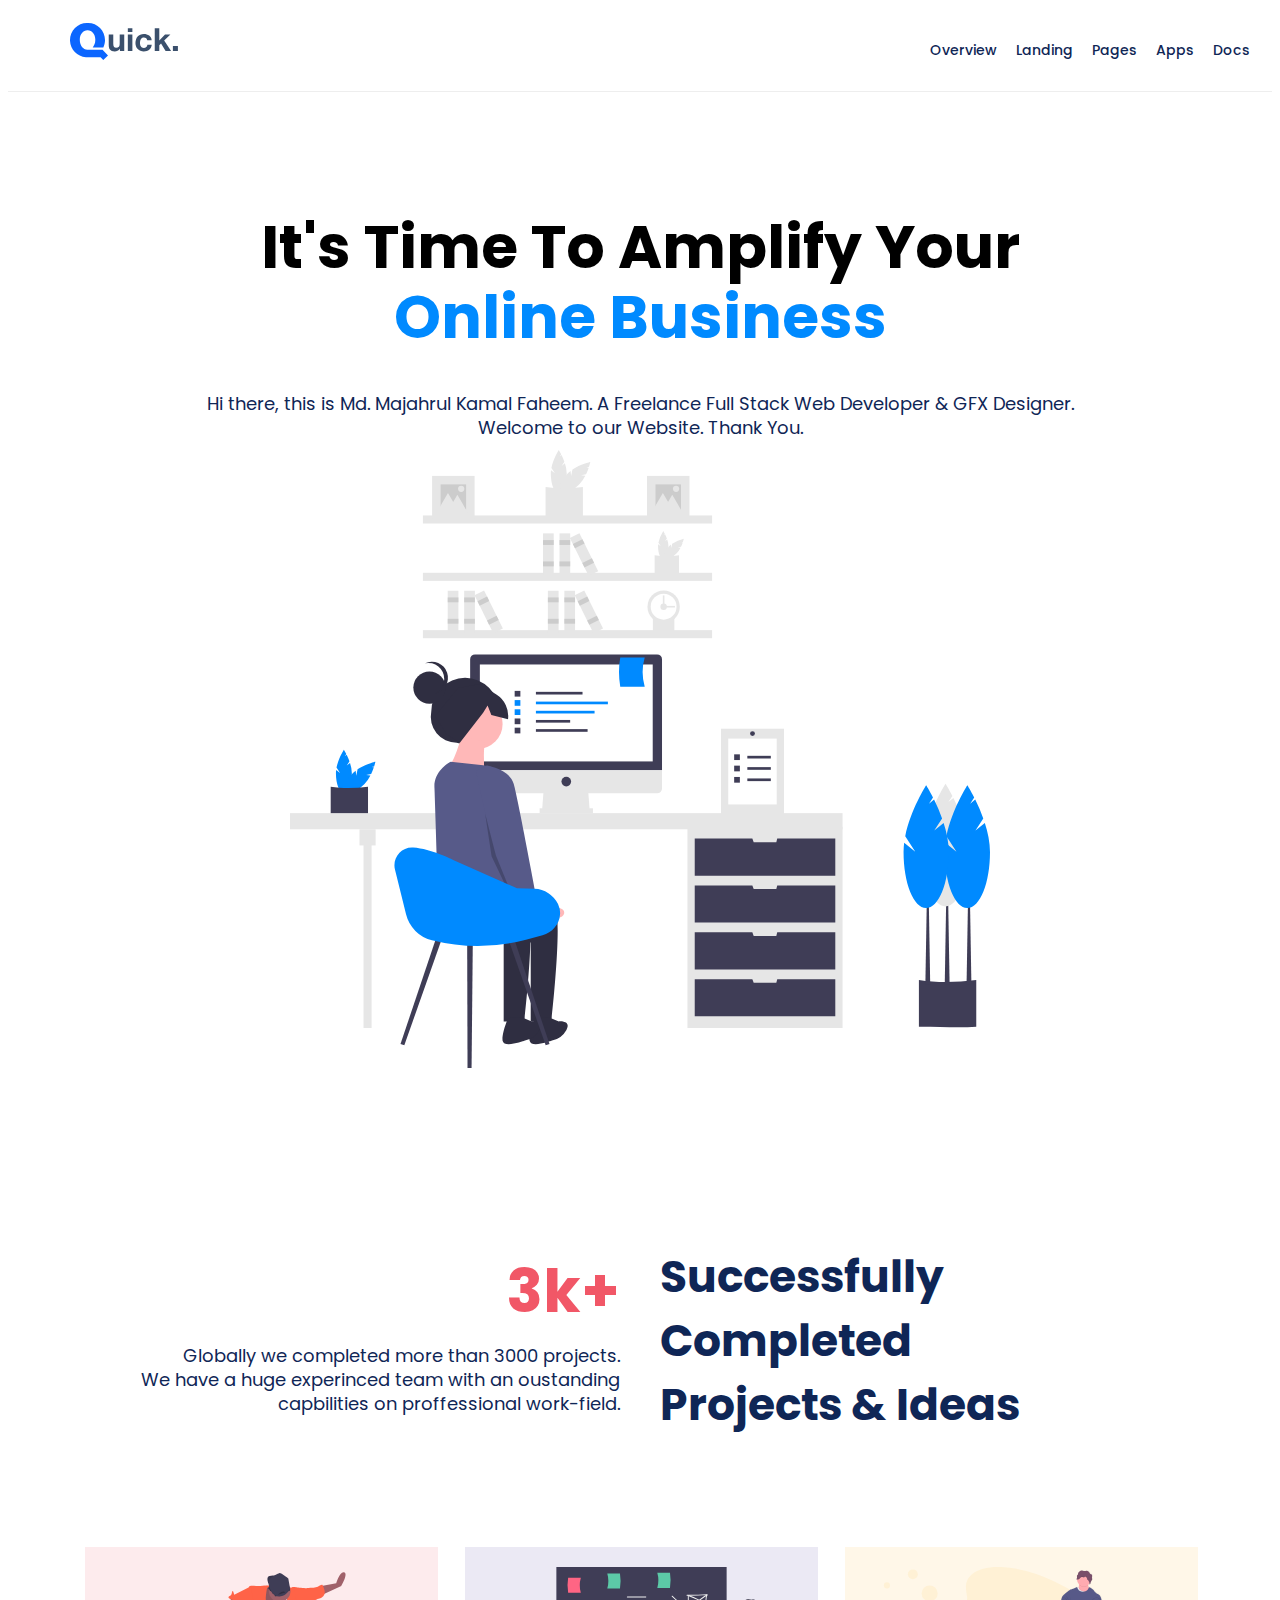
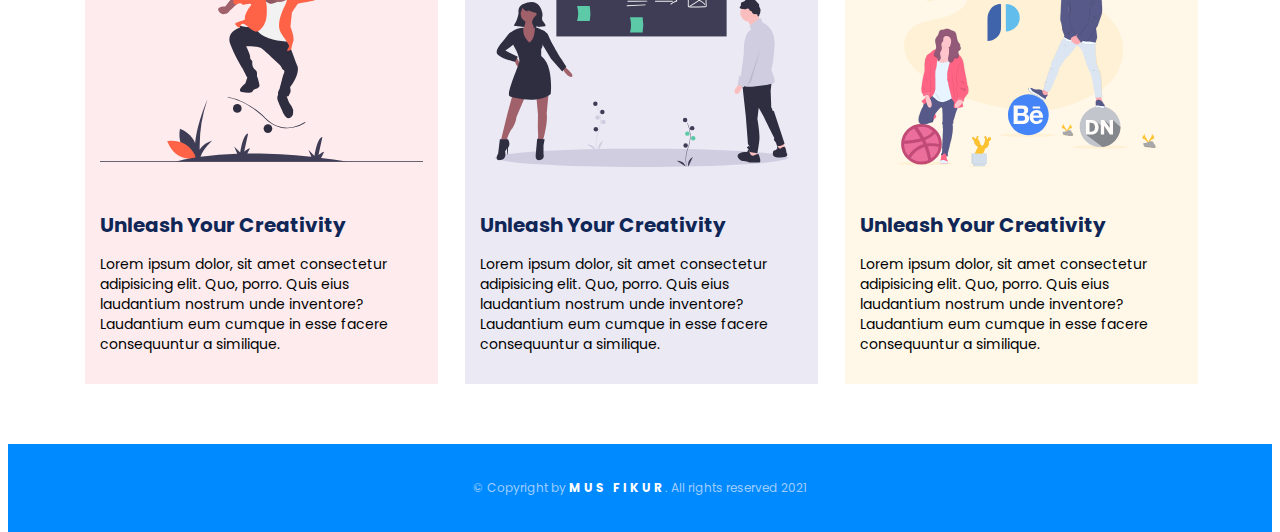
<file: index.html>
<!DOCTYPE html>
<html lang="en">
<head>
	<meta charset="UTF-8">
	<meta name="viewport" content="width=device-width, initial-scale=1.0">
	<!-- style.css linking here  -->
	<link rel="stylesheet" href="css/style.css">
	<link href="https://fonts.googleapis.com/css2?family=Poppins:wght@100;200;300;400;500;600;700;800;900&display=swap" rel="stylesheet">
	<title>Quick | Home</title>
</head>
<body>
	<!-- header start -->
	<header class="header">
		<div class="container">
			<div class="row">
				<div class="col-6">
					<a href="index.html">
						<img src="images/logo.svg" alt="">
					</a>
				</div>
				<div class="col-6">
					<ul class="menu">
						<li>
							<a href="#">Overview</a>
						</li>
						<li>
							<a href="landing.html">Landing</a>
						</li>
						<li>
							<a href="pages.html">Pages</a>
						</li>
						<li>
							<a href="#">Apps</a>
						</li>
						<li>
							<a href="#">Docs</a>
						</li>
					</ul>
				</div>
			</div>
		</div>
	</header>
	<!-- header end -->

	<!-- online-section start -->
	<section class="online-section">
		<div class="container">
			<div class="row">
				<div class="col-12">
					<h1>it's time to amplify your <br><span>online business</span> </h1>
					<p>Hi there, this is Md. Majahrul Kamal Faheem.  A Freelance Full Stack Web Developer & GFX Designer.<br> Welcome to our Website. Thank You.</p>
					<img src="images/illustration-1.svg" alt="" width="700px">
				</div>
			</div>
		</div>
	</section>
	<!-- online-section end -->

	<!-- success-section start -->
	<section class="success-section">
		<div class="container">
			<div class="row">
				<div class="col-6">
					<h1 class="title">3k+</h1>
					<p class="desc">Globally we completed more than 3000 projects.<br> We have a huge experinced team with an oustanding <br>capbilities on proffessional work-field.</p>
				</div>
				<div class="col-6">
					<h1 class="right-title">Successfully<br>Completed<br>Projects & Ideas</h1>
				</div>
			</div>
		</div>
	</section>
	<!-- success-section end -->

	<!--feature-section start -->
	<section class="feature-section">
		<div class="container">
			<div class="row">
				<div class="col-4">
					<div class="inner-feature1">
						<img src="images/illustration-5.svg" alt="">
						<h4>Unleash Your Creativity</h4>
						<p>Lorem ipsum dolor, sit amet consectetur adipisicing elit. Quo, porro. Quis eius laudantium nostrum unde inventore? Laudantium eum cumque in esse facere consequuntur a similique.</p>
					</div>
				</div>

				<div class="col-4">
					<div class="inner-feature2">
						<img src="images/illustration-6.svg" alt="">
						<h4>Unleash Your Creativity</h4>
						<p>Lorem ipsum dolor, sit amet consectetur adipisicing elit. Quo, porro. Quis eius laudantium nostrum unde inventore? Laudantium eum cumque in esse facere consequuntur a similique.</p>
					</div>
				</div>

				<div class="col-4">
					<div class="inner-feature3">
						<img src="images/illustration-7.svg" alt="">
						<h4>Unleash Your Creativity</h4>
						<p>Lorem ipsum dolor, sit amet consectetur adipisicing elit. Quo, porro. Quis eius laudantium nostrum unde inventore? Laudantium eum cumque in esse facere consequuntur a similique.</p>
					</div>
				</div>
			</div>
		</div>
	</section>
	<!-- feature-section end -->

	<!-- footer-section start -->
	<footer class="footer-section">
		<div class="container">
			<div class="row">
				<div class="col-12">
					<p>&copy; Copyright by <a href="">Mus Fikur</a>. All rights reserved 2021</p>
				</div>
			</div>
		</div>
	</footer>
	<!-- footer-section end -->

</body>
</html>
</file>
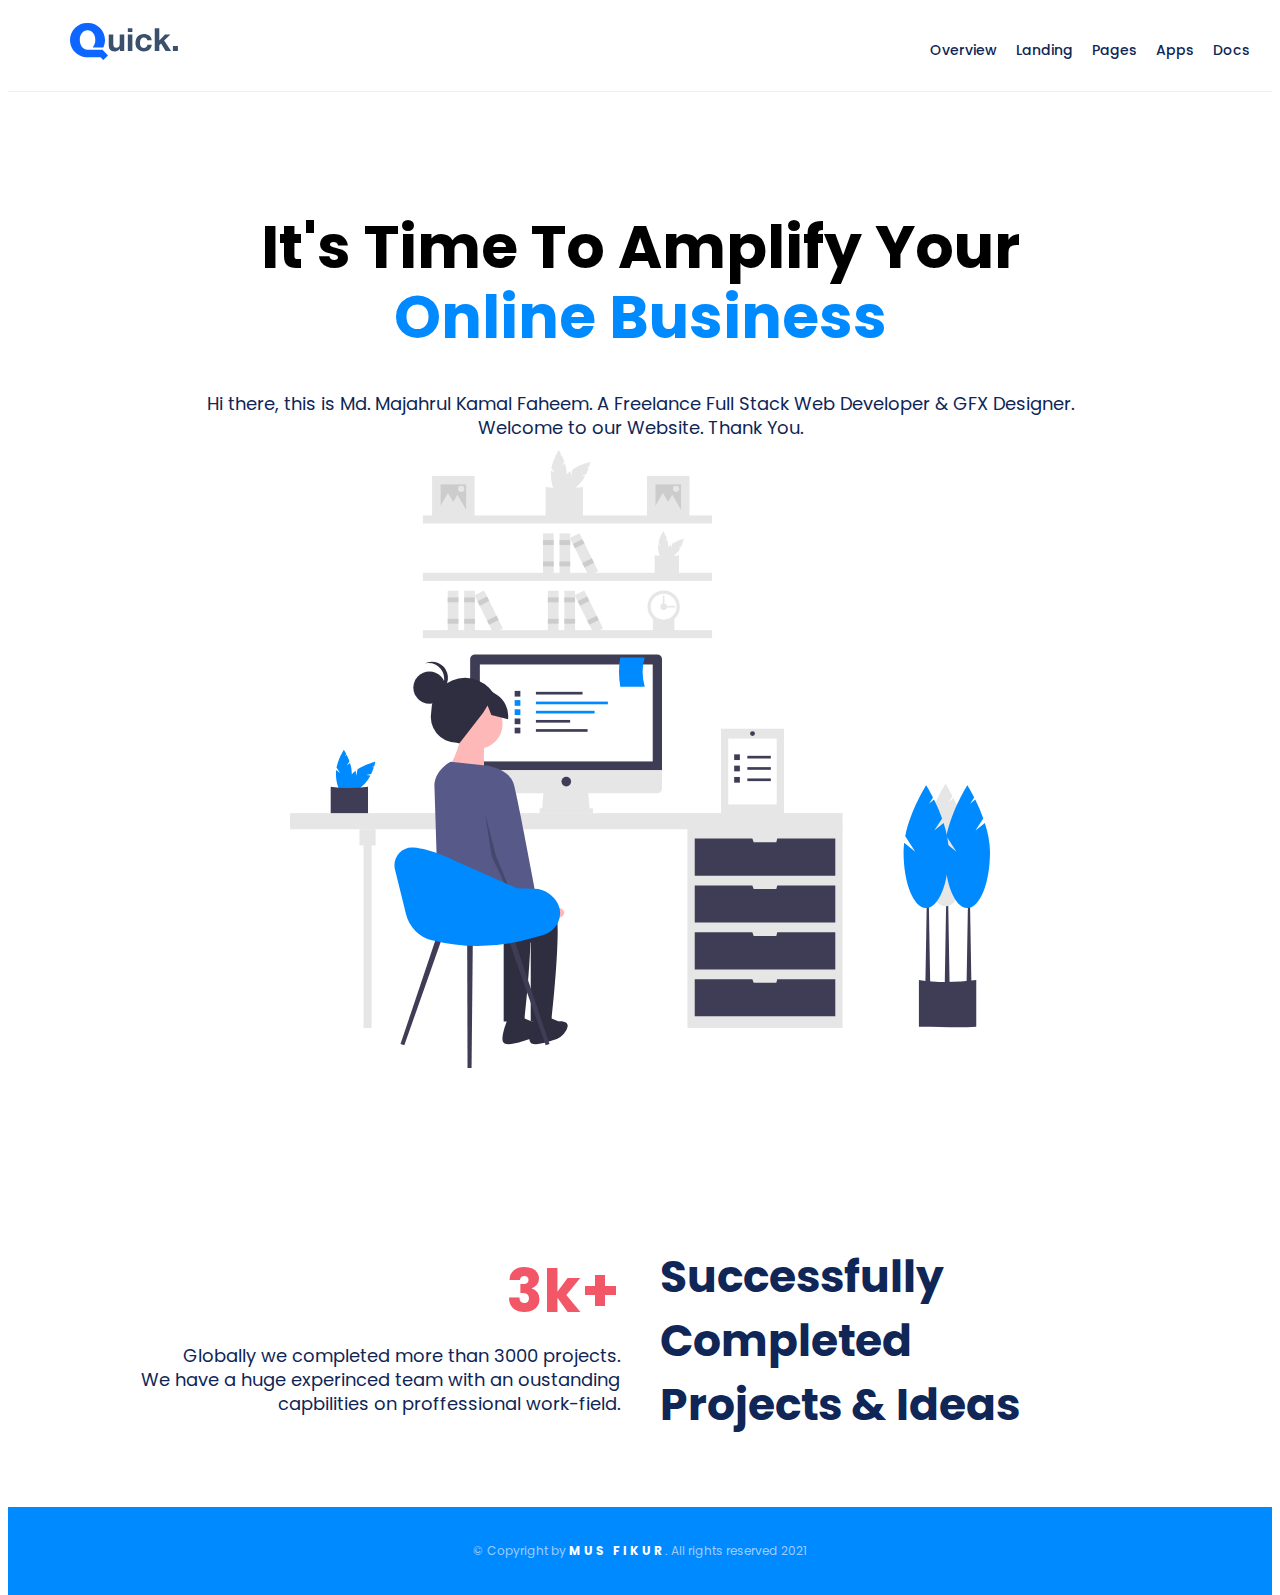
<file: landing.html>
<!DOCTYPE html>
<html lang="en">
<head>
	<meta charset="UTF-8">
	<meta name="viewport" content="width=device-width, initial-scale=1.0">
	<!-- style.css linking here  -->
	<link rel="stylesheet" href="css/style.css">
	<link href="https://fonts.googleapis.com/css2?family=Poppins:wght@100;200;300;400;500;600;700;800;900&display=swap" rel="stylesheet">
	<title>Quick | Landing Page</title>
</head>
<body>
	<!-- header start -->
	<header class="header">
		<div class="container">
			<div class="row">
				<div class="col-6">
					<a href="index.html">
						<img src="images/logo.svg" alt="">
					</a>
				</div>
				<div class="col-6">
					<ul class="menu">
						<li>
							<a href="#">Overview</a>
						</li>
						<li>
							<a href="landing.html">Landing</a>
						</li>
						<li>
							<a href="pages.html">Pages</a>
						</li>
						<li>
							<a href="#">Apps</a>
						</li>
						<li>
							<a href="#">Docs</a>
						</li>
					</ul>
				</div>
			</div>
		</div>
	</header>
	<!-- header end -->

	<!-- online-section start -->
	<section class="online-section">
		<div class="container">
			<div class="row">
				<div class="col-12">
					<h1>it's time to amplify your <br><span>online business</span> </h1>
					<p>Hi there, this is Md. Majahrul Kamal Faheem.  A Freelance Full Stack Web Developer & GFX Designer.<br> Welcome to our Website. Thank You.</p>
					<img src="images/illustration-1.svg" alt="" width="700px">
				</div>
			</div>
		</div>
	</section>
	<!-- online-section end -->

	<!-- success-section start -->
	<section class="success-section">
		<div class="container">
			<div class="row">
				<div class="col-6">
					<h1 class="title">3k+</h1>
					<p class="desc">Globally we completed more than 3000 projects.<br> We have a huge experinced team with an oustanding <br>capbilities on proffessional work-field.</p>
				</div>
				<div class="col-6">
					<h1 class="right-title">Successfully<br>Completed<br>Projects & Ideas</h1>
				</div>
			</div>
		</div>
	</section>
	<!-- success-section end -->

	<!-- footer-section start -->
	<footer class="footer-section">
		<div class="container">
			<div class="row">
				<div class="col-12">
					<p>&copy; Copyright by <a href="">Mus Fikur</a>. All rights reserved 2021</p>
				</div>
			</div>
		</div>
	</footer>
	<!-- footer-section end -->

</body>
</html>
</file>
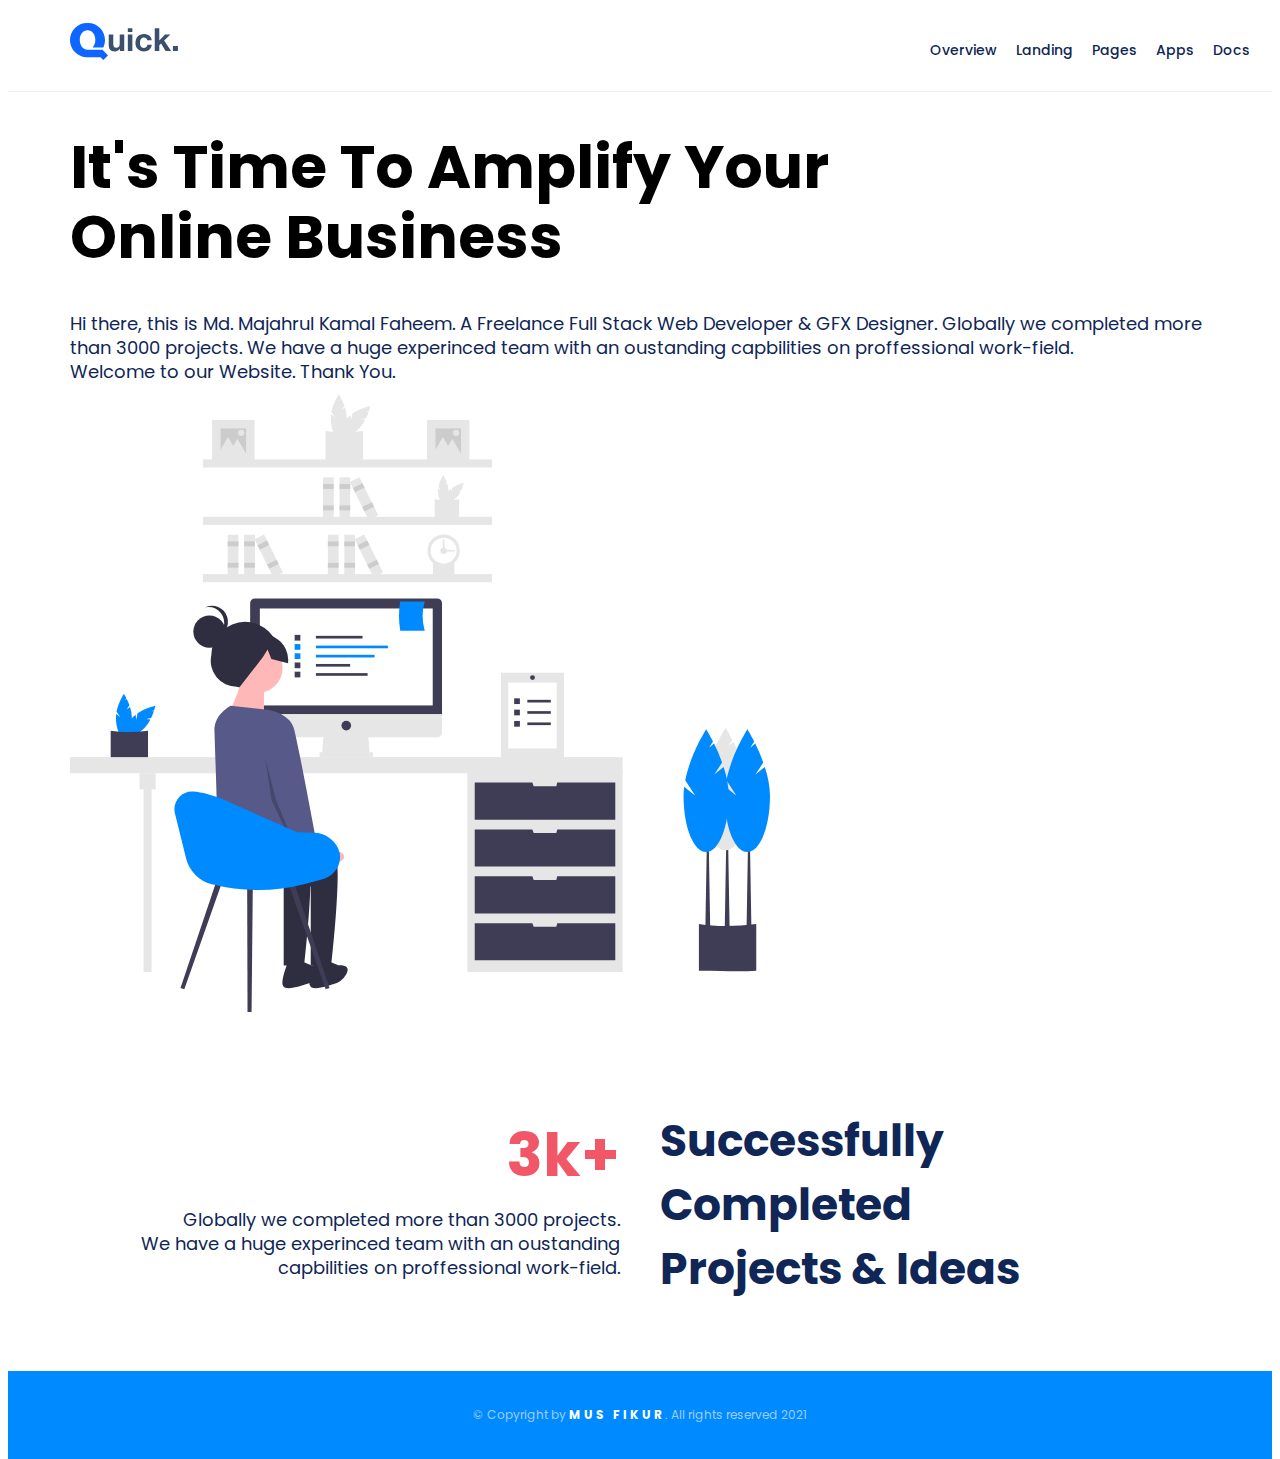
<file: pages.html>
<!DOCTYPE html>
<html lang="en">
<head>
	<meta charset="UTF-8">
	<meta name="viewport" content="width=device-width, initial-scale=1.0">
	<!-- style.css linking here  -->
	<link rel="stylesheet" href="css/style.css">
	<link href="https://fonts.googleapis.com/css2?family=Poppins:wght@100;200;300;400;500;600;700;800;900&display=swap" rel="stylesheet">
	<title>Quick | Pages</title>
</head>
<body>
	<!-- header start -->
	<header class="header">
		<div class="container">
			<div class="row">
				<div class="col-6">
					<a href="index.html">
						<img src="images/logo.svg" alt="">
					</a>
				</div>
				<div class="col-6">
					<ul class="menu">
						<li>
							<a href="#">Overview</a>
						</li>
						<li>
							<a href="landing.html">Landing</a>
						</li>
						<li>
							<a href="pages.html">Pages</a>
						</li>
						<li>
							<a href="#">Apps</a>
						</li>
						<li>
							<a href="#">Docs</a>
						</li>
					</ul>
				</div>
			</div>
		</div>
	</header>
	<!-- header end -->

	<!-- online-section start -->
	<section class="page-section">
		<div class="container">
			<div class="row">
				<div class="col-12">
					<h1>it's time to amplify your <br><span>online business</span> </h1>
					<p>Hi there, this is Md. Majahrul Kamal Faheem.  A Freelance Full Stack Web Developer & GFX Designer. Globally we completed more than 3000 projects. We have a huge experinced team with an oustanding capbilities on proffessional work-field.<br> Welcome to our Website. Thank You. </p>
					<img src="images/illustration-1.svg" alt="" width="700px">
				</div>
			</div>
		</div>
	</section>
	<!-- online-section end -->

	<!-- success-section start -->
	<section class="success-section">
		<div class="container">
			<div class="row">
				<div class="col-6">
					<h1 class="title">3k+</h1>
					<p class="desc">Globally we completed more than 3000 projects.<br> We have a huge experinced team with an oustanding <br>capbilities on proffessional work-field.</p>
				</div>
				<div class="col-6">
					<h1 class="right-title">Successfully<br>Completed<br>Projects & Ideas</h1>
				</div>
			</div>
		</div>
	</section>
	<!-- success-section end -->

	<!-- footer-section start -->
	<footer class="footer-section">
		<div class="container">
			<div class="row">
				<div class="col-12">
					<p>&copy; Copyright by <a href="https://web.facebook.com/majharulfaheem">Mus Fikur</a>. All rights reserved 2021</p>
				</div>
			</div>
		</div>
	</footer>
	<!-- footer-section end -->

</body>
</html>
</file>
<file: css/style.css>
{
    padding: 0px;
    margin: 0px;
}
body{
    font-family: 'Poppins', sans-serif;;
    font-size: 14px;
    line-height: 24px;
}
h1, h2, h3, h4, h5, h6{
    font-family: 'Poppins', sans-serif;;
}
a, a:hover {
    text-decoration: none;
}
/*global css code start*/
.container{
    width: 1140px;
    margin: 0px auto;
}
.row{
    width: 100%;
    float: lest;
}
.col-4{
    width: 33.33%;
    float: left;
}
.col-6{
    width: 50%;
    float: left;
}
.col-12{
    width: 100%;
    float: left;
}
/*global css end*/

.header{
    width: 100%;
    float: left;
    padding: 15px 0px;
    border-bottom: 1px solid #eee;
}
.menu{
    width: 100%;
    float: left;
    text-align: right;
}
.menu li{
    list-style: inline;
    display: inline-block;
    margin-top: 1px;
}
.menu li a{
    font-size: 14px;
    text-transform: capitalize;
    font-weight: 500;
    margin: 0px 0px 0px 15px;
    color: #0F2656;
    transition: 1s;
}
.menu li a:hover{
    color: #008AFF;
}

/* online-section code start*/
.online-section{
    width: 100%;
    float: left;
    padding: 80px 0px;
    text-align: center;
}
.online-section h1{
    font-size: 60px;
    text-transform: capitalize;
    line-height: 70px;
    font-weight: 700;
    color: #0F2656
    margin-bottom: 10px;
}
.online-section h1 span{
    color: #008AFF;
}
.online-section p{
    font-size: 18px;
    line-height: 24px;
    font-weight: 400;
    color: #0F2656;
    margin-bottom: 10px;
}
/* online-section code end*/

/* success-section code start*/
.success-section{
    width: 100%;
    float: left;
    padding: 60px 0px;
}
.success-section .title{
    font-size: 60px;
    text-align: right;
    line-height: 70px;
    font-weight: 700;
    color: #f15767;
    margin-bottom: 10px;
    padding-right: 20px;
}
.success-section .desc{
    font-size: 18px;
    text-align: right;
    line-height: 24px;
    font-weight: 400;
    color: #0F2656;
    margin-bottom: 10px;
    padding-right: 20px;
} 

.success-section .right-title{
    font-size: 44px;
    line-height: 64px;
    font-weight: 700;
    color: #0F2656;
    margin-bottom: 10px;
    padding-left: 20px;
}
/* feature Section Start */
.feature-section{
    width: 100%;
    float: left;
    padding: 40px 0px 60px;
}
.inner-feature1{
    width: 85%;
    margin: 0px 15px;
    float: left;
    padding: 20px 15px;
    background: #FDEBED;
}
.inner-feature1 img{
    width: 100%;
    height: 200px;
    margin-bottom: 10px;
}
.inner-feature1 h4{
    font-size: 20px;
    line-height: 30px;
    font-weight: 700;
    color: #0F2656;
    margin-bottom: 10px;
}
.inner-feature1 p{
    font-size: 14px;
    line-height: 20px;
    font-weight: 400;
    color: #0F2656 B8E2F3;
    margin-bottom: 10px;
}
.inner-feature2{
    width: 85%;
    margin: 0px 15px;
    float: left;
    padding: 20px 15px;
    background: #EBE9F4;
}
.inner-feature2 img{
    width: 100%;
    height: 200px;
    margin-bottom: 10px;
}
.inner-feature2 h4{
    font-size: 20px;
    line-height: 30px;
    font-weight: 700;
    color: #0F2656;
    margin-bottom: 10px;
}
.inner-feature2 p{
    font-size: 14px;
    line-height: 20px;
    font-weight: 400;
    color: #0F2656 B8E2F3;
    margin-bottom: 10px;
}
.inner-feature3{
    width: 85%;
    margin: 0px 15px;
    float: left;
    padding: 20px 15px;
    background: #FFF7E8;
}
.inner-feature3 img{
    width: 100%;
    height: 200px;
    margin-bottom: 10px;
}
.inner-feature3 h4{
    font-size: 20px;
    line-height: 30px;
    font-weight: 700;
    color: #0F2656;
    margin-bottom: 10px;
}
.inner-feature3 p{
    font-size: 14px;
    line-height: 20px;
    font-weight: 400;
    color: #0F2656 B8E2F3;
    margin-bottom: 10px;
}
/* feature Section End */

/* footer Section Start */
.footer-Section{
    width: 100%;
    height: 85px;
    float: left;
    padding: 20px opx;
    background: #008AFF;
    text-align: center;
}
.footer-Section p{
    font-size: 12px;
    font-weight: 400;
    color: #9FCCFF;
    margin-top: 25px;
}
/* feature Section end */

/* footer-section code start*/
.footer-section{
    width: 100%;
    float: left;
    padding: 20px 0px;
    background: #008AFF;
    text-align: center;
}
.footer-section p{
    font-size: 12px;
    font-weight: 400;
    color: #9FCCFF;
}
.footer-section p a{
    text-transform: uppercase;
    color: #fff;
    font-weight: 700;
    letter-spacing: 3px;
}
/* footer-section code end*/

/*pages page code goes here*/
.page-section{
width: 100%;
padding: 80px 0px;
}
.page-section h1{
    font-size: 60px;
    text-transform: capitalize;
    line-height: 70px;
    font-weight: 700;
    color: #0F2656
    margin-bottom: 10px;}

.page-section p{
    font-size: 18px;
    line-height: 24px;
    font-weight: 400;
    color: #0F2656;
    margin-bottom: 10px;
}
</file>
